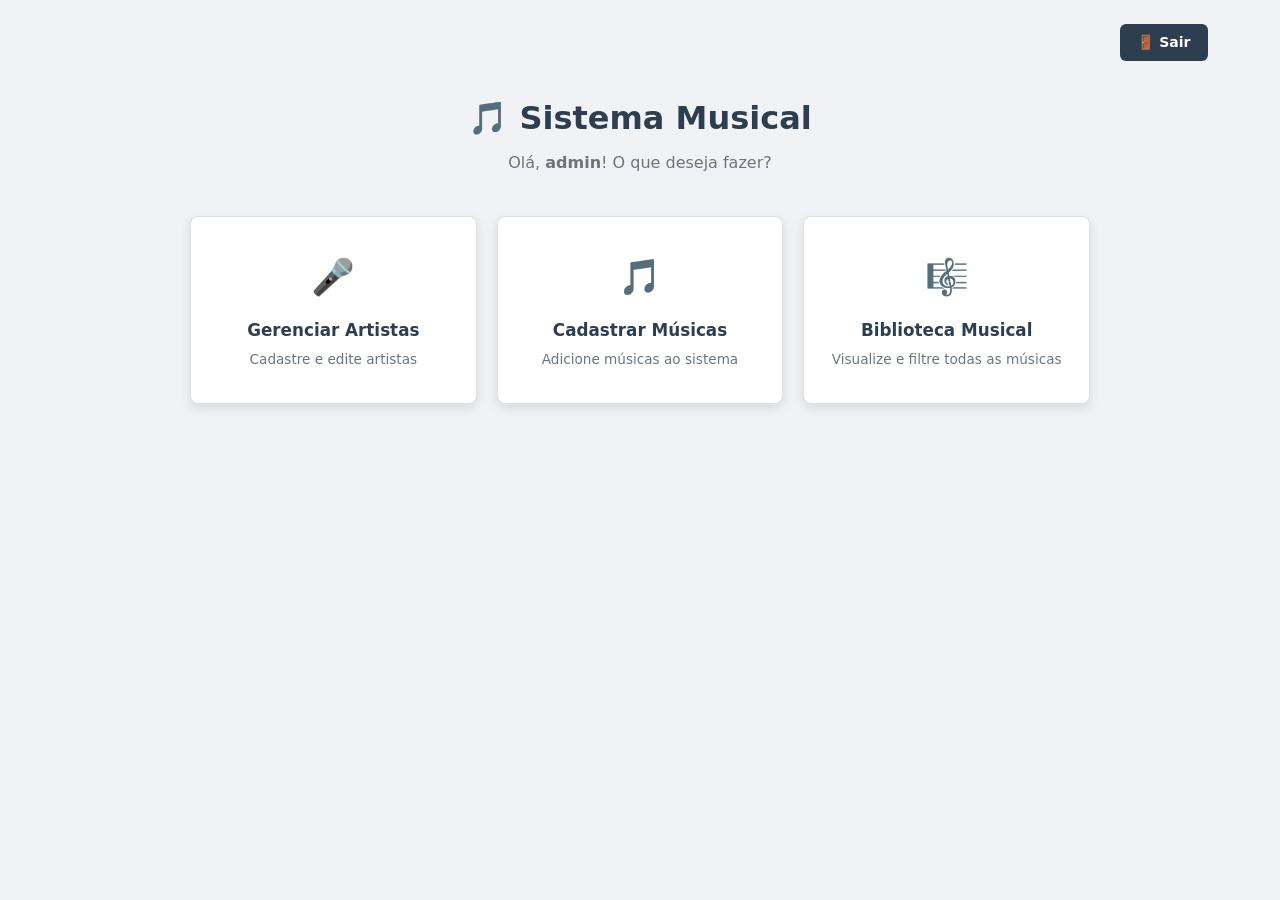
<file: index.html>
<!DOCTYPE html>
<html lang="pt-br">
<head>
    <meta charset="UTF-8">
    <meta name="viewport" content="width=device-width, initial-scale=1.0">
    <title>Menu Principal - Sistema Musical</title>
    <link rel="icon" href="data:image/svg+xml,<svg xmlns=%27http://www.w3.org/2000/svg%27 viewBox=%270 0 100
100%27><text y=%27.9em%27 font-size=%2790%27>🎵</text></svg>">
    <link rel="stylesheet" href="styles.css">
</head>
<body>

<!-- container: caixa com largura máxima, centralizada. Usada em todas as telas, menos no login. -->
<div class="container">

    <!-- topbar: barra de cima. O CSS (flex-end) joga o botão Sair para a direita. -->
    <div class="topbar">
        <!-- Um link (a) com cara de botão; a classe btn-back deixa ele escuro. -->
        <!-- Na Sprint 2 este link vai para logout.php, que encerra a sessão. -->
        <a href="login.html" class="btn-back">🚪 Sair</a>
    </div>

    <!-- page-header: as boas-vindas, centralizadas. -->
    <div class="page-header">
        <h1>🎵 Sistema Musical</h1>
        <!-- "admin" está fixo (dado inventado). Na Sprint 2 o PHP mostra o nome de quem entrou. -->
        <p>Olá, <strong>admin</strong>! O que deseja fazer?</p>
    </div>

    <!-- menu-grid: a grade dos 3 cards. O CSS usa display: grid para colocá-los lado a lado. -->
    <div class="menu-grid">

        <!-- Cada menu-card tem um link (a) que ocupa o card inteiro; clicar em qualquer parte leva à tela. -->
        <div class="menu-card">
            <a href="cadastro_artista.html">
                <div class="menu-card-icon">🎤</div>   <!-- ícone grande -->
                <div class="menu-card-title">Gerenciar Artistas</div> <!-- título -->
                <div class="menu-card-desc">Cadastre e edite artistas</div> <!-- descrição -->
            </a>
        </div>

        <div class="menu-card">
            <a href="cadastro_musica.html">
                <div class="menu-card-icon">🎵</div>
                <div class="menu-card-title">Cadastrar Músicas</div>
                <div class="menu-card-desc">Adicione músicas ao sistema</div>
            </a>
        </div>

        <div class="menu-card">
            <a href="listagem_musicas.html">
                <div class="menu-card-icon">🎼</div>
                <div class="menu-card-title">Biblioteca Musical</div>
                <div class="menu-card-desc">Visualize e filtre todas as músicas</div>
            </a>
        </div>

    </div>

</div>
</body>
</html>
</file>
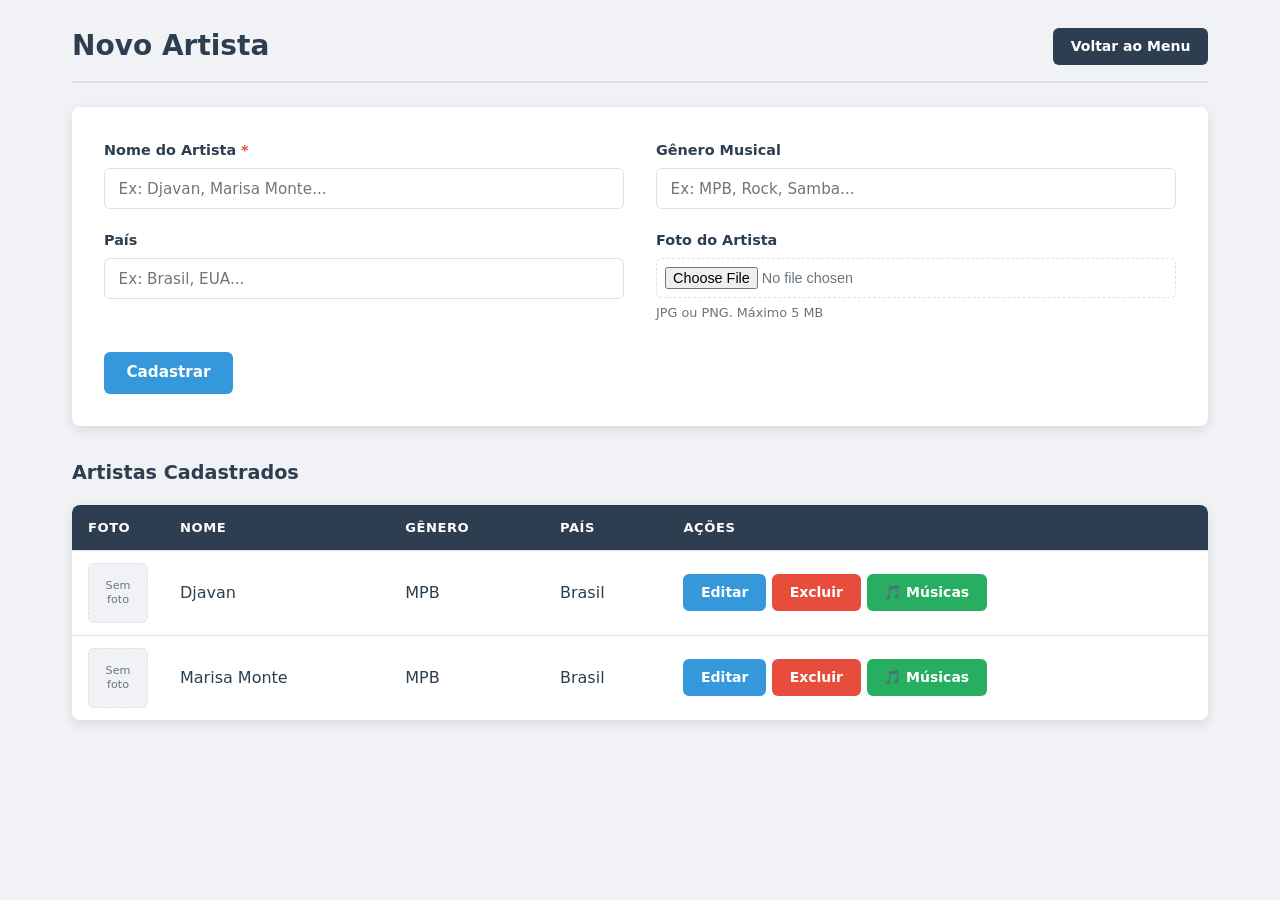
<file: cadastro_artista.html>
<!DOCTYPE html>
<html lang="pt-br">
<head>
    <meta charset="UTF-8">
    <meta name="viewport" content="width=device-width, initial-scale=1.0">
    <title>Novo Artista Sistema Musical</title>
    <link rel="icon" href="data:image/svg+xml,<svg xmlns=%27http://www.w3.org/2000/svg%27 viewBox=%270 0 100 100%27><text y=%27.9em%27 font-size=%2790%27>🎵</text></svg>">
    <link rel="stylesheet" href="styles.css">
</head>
<body>
    <div class="container">
        <!-- A mesma barra de título da Biblioteca (o CSS já existe desde a aula 2). -->
        <div class="page-header-bar">
            <h2>Novo Artista</h2>
            <div class="header-actions">
                <a href="index.html" class="btn-back"> Voltar ao Menu</a>
            </div>
        </div>

        <!--
        FORMULARIO DE CADASTRO DO ARTISTA (o "criador")
        method="post": envia os dados escondidos. é o certo para cadastrar.
        enctype="multipart/form-data": OBRIGATORIO para enviar arquivo (a foto).
        Não muda nada na tela, mas sem ele a foto não chega ao PHP na Sprint 2.
        -->
        <form method="post" action="#" enctype="multipart/form-data">
            <!-- form-grid: o CSS transforma em 2 colunas (grid 1fr 1fr). Os campos se encaixam 2 por linha. -->
            <div class="form-grid">
                <div class="form-group">
                    <!-- O vermelho avisa que o campo é obrigatório. A cor vem da variável --red. -->
                    <label for="nome">Nome do Artista <span style="color:var(--red)">*</span></label>
                    <!-- required: o navegador não deixa cadastrar sem nome. -->
                    <input type="text" id="nome" name="nome" required placeholder="Ex: Djavan, Marisa Monte...">
                </div>

                <div class="form-group">
                    <!-- Campo opcional (sem required). -->
                    <label for="genero">Gênero Musical</label>
                    <input type="text" id="genero" name="genero" placeholder="Ex: MPB, Rock, Samba...">
                </div>

                <div class="form-group">
                    <label for="pais">País</label>
                    <input type="text" id="pais" name="pais" placeholder="Ex: Brasil, EUA...">
                </div>

                <div class="form-group">
                    <label for="imagem">Foto do Artista</label>
                    <!-- type="file": abre a janela para escolher um arquivo.
                    accept="image/*": mostra só imagens. -->
                    <input type="file" id="imagem" name="imagem" accept="image/*">
                    <!-- small: texto pequeno de ajuda embaixo do campo. -->
                    <small>JPG ou PNG. Máximo 5 MB</small>
                </div>
            </div><!-- fim .form-grid -->

            <!-- form-actions: a área dos botões do formulário (flex). -->
            <div class="form-actions">
                <button type="submit" class="btn-primary">Cadastrar</button>
            </div>
        </form>

        <!--
        TABELA DE ARTISTAS (dados fixos nesta fase)
        Usa as MESMAS classes da tabela da Biblioteca: o visual já vem pronto.
        -->
        <h3>Artistas Cadastrados</h3> <!-- h3: subtítulo da tabela -->

        <div class="table-container">
            <table>
                <thead>
                    <tr>
                        <th class="col-foto">Foto</th>
                        <th>Nome</th>
                        <th>Gênero</th>
                        <th>País</th>
                        <th class="col-acoes">Ações</th>
                    </tr>
                </thead>
                <tbody>
                    <!-- Cada tr um artista. -->
                    <tr>
                        <td><div class="no-image">Sem<br>foto</div></td>
                        <td>Djavan</td>
                        <td>MPB</td>
                        <td>Brasil</td>
                        <td>
                            <div class="action-buttons">
                                <a href="#" class="btn-edit">Editar</a>
                                <a href="#" class="btn-delete">Excluir</a>
                                <!-- btn-music (verde): leva ao cadastro das músicas DESTE artista. -->
                                <a href="cadastro_musica.html" class="btn-music">🎵 Músicas</a>
                            </div>
                        </td>
                    </tr>
                    <tr>
                        <td><div class="no-image">Sem<br>foto</div></td>
                        <td>Marisa Monte</td>
                        <td>MPB</td>
                        <td>Brasil</td>
                        <td>
                            <div class="action-buttons">
                                <a href="#" class="btn-edit">Editar</a>
                                <a href="#" class="btn-delete">Excluir</a>
                                <a href="cadastro_musica.html" class="btn-music">🎵 Músicas</a>
                            </div>
                        </td>
                    </tr>
                </tbody>
            </table>
        </div>
    </div>
</body>
</html>
</file>
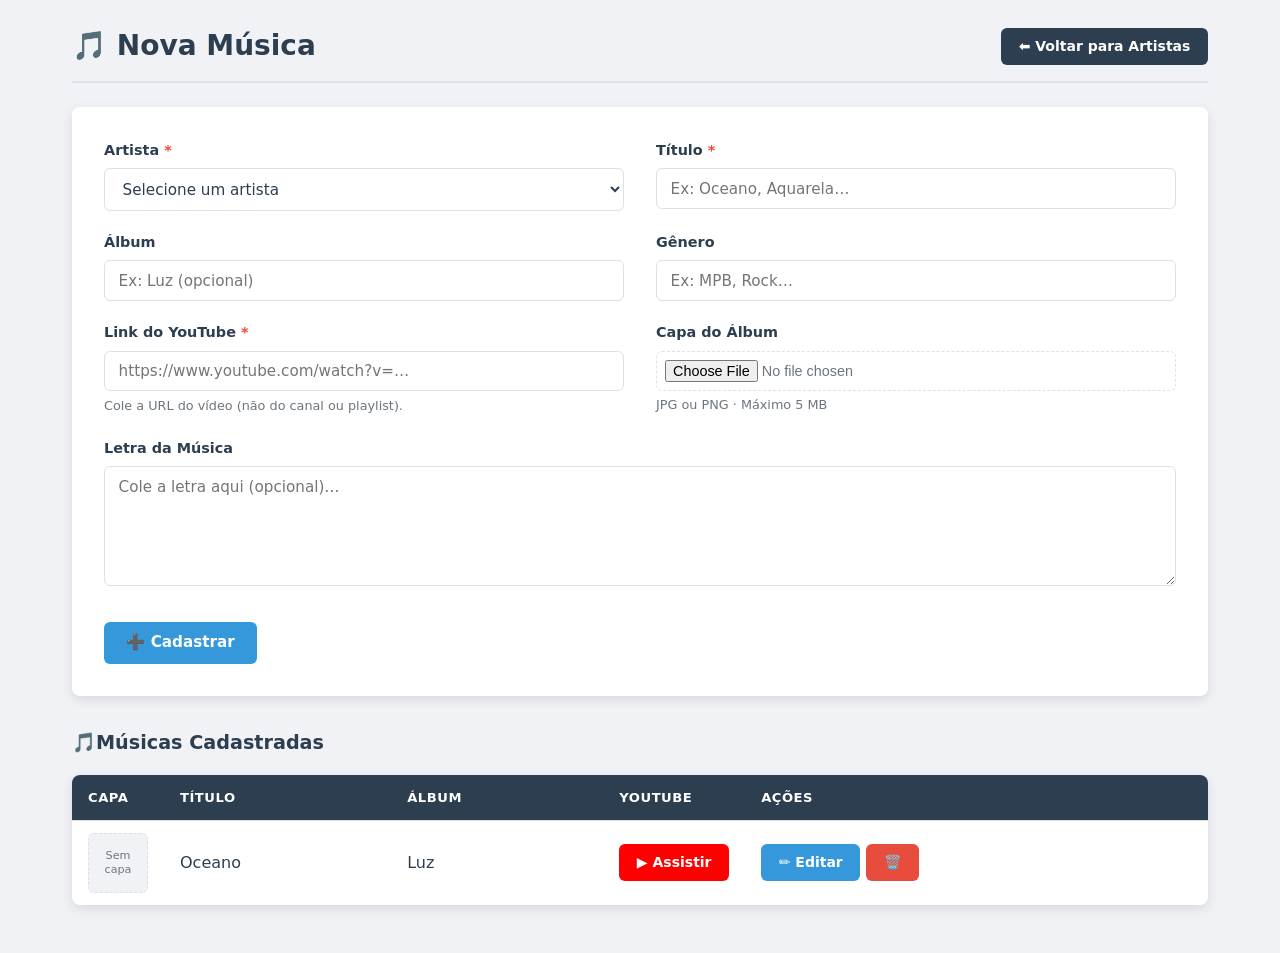
<file: cadastro_musica.html>
<!DOCTYPE html>
<html lang="pt-br">
<head>
    <meta charset="UTF-8">
    <meta name="viewport" content="width=device-width, initial-scale=1.0">
    <title>Nova Música — Sistema Musical</title>
    <link rel="icon" href="data:image/svg+xml,<svg xmlns=%27http://www.w3.org/2000/svg%27 viewBox=%270 0 100 100%27><text y=%27.9em%27 font-size=%2790%27>🎵</text></svg>">
    <link rel="stylesheet" href="styles.css">
</head>
<body>
<div class="container">

    <!-- Aqui o botão volta para os ARTISTAS: chegamos nesta tela pelo botão verde "Músicas". -->
    <div class="page-header-bar">
          <h2>   🎵 Nova Música</h2>
          <div class="header-actions">
              <a href="cadastro_artista.html" class="btn-back">⬅ Voltar para Artistas</a>
          </div>
    </div>

    <!-- FORMULÁRIO DA MÚSICA (a "obra"). Igual ao do artista: post, enctype e form-grid. -->
    <form method="post" action="#" enctype="multipart/form-data">

          <div class="form-grid">

             <!-- Linha 1: Artista + Título -->
             <div class="form-group">
                 <label for="artista_id">Artista <span style="color:var(--red)">*</span></label>
                    <!--
                          select required: a música PRECISA de um artista.
                          A 1ª opção tem value="" (vazio): se a pessoa não escolher, o required bloqueia.
                          value="1", "2": o código do artista. Na Sprint 2 é assim que o banco
                          liga a música ao artista dela (chave estrangeira artista_id).
                    -->
                    <select name="artista_id" id="artista_id" required>
                          <option value="">Selecione um artista</option>
                          <option value="1">Djavan</option>
                          <option value="2">Marisa Monte</option>
                    </select>
             </div>

             <div class="form-group">
                    <label for="titulo">Título <span style="color:var(--red)">*</span></label>
                    <input type="text" id="titulo" name="titulo"
                            required placeholder="Ex: Oceano, Aquarela…">
             </div>
             <!-- Linha 2: Álbum + Gênero (opcionais) -->
             <div class="form-group">
                    <label for="album">Álbum</label>
                 <input type="text" id="album" name="album" placeholder="Ex: Luz (opcional)">
             </div>

             <div class="form-group">
                    <label for="genero">Gênero</label>
                 <input type="text" id="genero" name="genero" placeholder="Ex: MPB, Rock…">
             </div>

             <!-- Linha 3: YouTube + Capa -->
             <div class="form-group">
                    <label for="youtube_link">Link do YouTube <span style="color:var(--red)">*</span></label>
                    <!-- type="url": o navegador confere se é um endereço de internet (http...). -->
                    <input type="url" id="youtube_link" name="youtube_link"
                            required placeholder="https://www.youtube.com/watch?v=…">
                    <small>Cole a URL do vídeo (não do canal ou playlist).</small>
                    
                        </div>

             <div class="form-group">
                   <label for="imagem_capa">Capa do Álbum</label>
                   <!-- O mesmo campo de foto do artista: só imagens. -->
                   <input type="file" id="imagem_capa" name="imagem_capa" accept="image/*">
                   <small>JPG ou PNG · Máximo 5 MB</small>
                </div>

             <!-- Linha 4: Letra. A classe "full" faz este campo ocupar as 2 colunas (grid-column: 1 / -1). -->
             <div class="form-group full">
                 <label for="letra">Letra da Música</label>
                   <!-- textarea: caixa de texto com várias linhas. Diferente do input, ela tem fechamento. -->
                   <textarea id="letra" name="letra" placeholder="Cole a letra aqui (opcional)…"></textarea>
             </div>

         </div><!-- fim .form-grid -->

         <div class="form-actions">
             <button type="submit" class="btn-primary">   ➕ Cadastrar</button>
       </div>
   </form>


   <!-- ========== TABELA DE MÚSICAS DO ARTISTA (dados fixos nesta fase) ========== -->
   <h3>  🎵Músicas Cadastradas</h3>
   <div class="table-container">
         <table>
             <thead>
                   <tr>
                       <th class="col-capa">Capa</th>
                       <th>Título</th>
                       <th>Álbum</th>
                       <th class="col-youtube">YouTube</th>
                       <th class="col-acoes">Ações</th>
                   </tr>
              </thead>
              <tbody>
                    <tr>
                        <td><div class="no-image">Sem<br>capa</div></td>
                        <td>Oceano</td>
                        <td>Luz</td>
                        <!-- Abre o vídeo numa aba nova. -->
                        <td><a href="#" target="_blank" class="btn-youtube">▶ Assistir</a></td>
                        <td>
                            <div class="action-buttons">
                                <a href="#" class="btn-edit">   ✏️ Editar</a>
                                <a href="#" class="btn-delete">   🗑️</a>
                           </div>
                        </td>
                    </tr>
              </tbody>
          </table>
    </div>

</div>
</body>
</html>
</file>
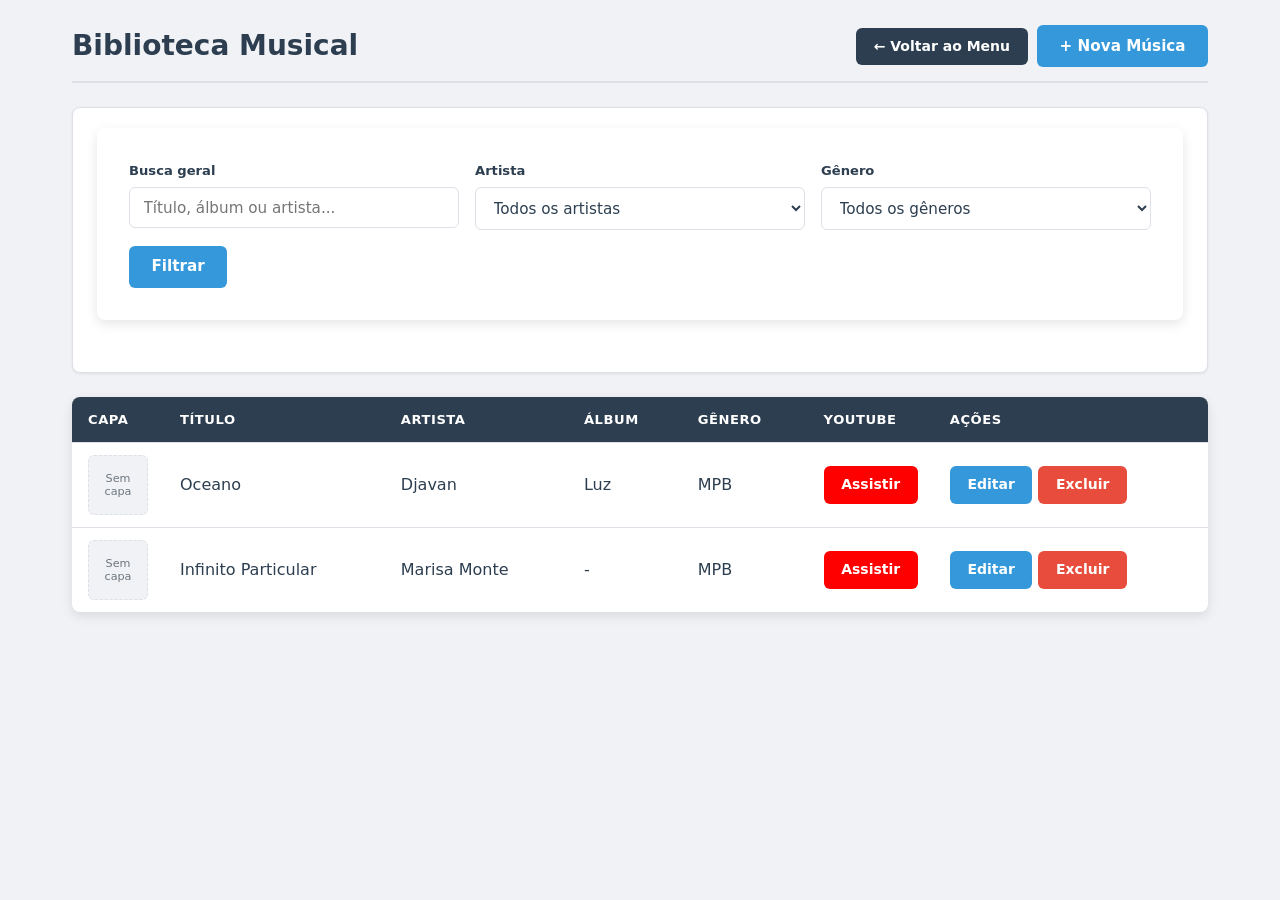
<file: listagem_musicas.html>
<!DOCTYPE html>
<html lang="pt-br">
<head>
    <meta charset="UTF-8">
    <meta name="viewport" content="width=device-width, initial-scale=1.0">
    <title>Biblioteca Musical - Sistema Musical</title>
    <link rel="icon" href="data:image/svg+xml,<svg xmlns=%27http://www.w3.org/2000/svg%27 viewBox=%270 0 100 100%27><text y=%27.9em%27 font-size=%2790%27>🎵</text></svg>">
    <link rel="stylesheet" href="styles.css">
</head>
<body>
    <div class="container">
        <!--
        CABEÇALHO DA PÁGINA
        page-header-bar: o CSS (flex + space-between) deixa o título à
        esquerda e os botões à direita. Esta barra se repete nos cadastros...
        -->
        <div class="page-header-bar">
            <h2>Biblioteca Musical</h2>
            <!-- h2: o título desta tela -->
            <div class="header-actions">
                <!-- Links com cara de botão: btn-back (escuro) e btn-primary (azul). -->
                <a href="index.html" class="btn-back">← Voltar ao Menu</a>
                <a href="cadastro_musica.html" class="btn-primary">+ Nova Música</a>
            </div>
        </div>

        <!--
        FILTROS
        Nesta fase eles só aparecem (não filtram de verdade).
        method="get": na Sprint 2 o que a pessoa escolher vai aparecer no endereço
        (ex.: ?artista=1) e o PHP usa isso para filtrar no banco.
        -->
        <div class="filters">
            <form method="get" class="filter-form" action="#">
                <!-- filter-group: os 3 filtros. O CSS (flex) coloca lado a lado. -->
                <div class="filter-group">
                    <!-- filter-item: um filtro = rótulo + campo. -->
                    <div class="filter-item">
                        <label for="busca">Busca geral</label>
                        <input type="text" name="busca" id="busca" placeholder="Título, álbum ou artista...">
                    </div>
                    <div class="filter-item">
                        <label for="artista">Artista</label>
                        <!-- select: lista para escolher uma opção.
                        value="" (vazio) = "todos". O número é o código do artista no banco. -->
                        <select name="artista" id="artista">
                            <option value="">Todos os artistas</option>
                            <option value="1">Djavan</option>
                            <option value="2">Marisa Monte</option>
                        </select>
                    </div>
                    <div class="filter-item">
                        <label for="genero">Gênero</label>
                        <select name="genero" id="genero">
                            <option value="">Todos os gêneros</option>
                            <option value="MPB">MPB</option>
                        </select>
                    </div>
                </div>
                <!-- filter-actions: a área do botão de filtrar. -->
                <div class="filter-actions">
                    <button type="submit" class="btn-primary">Filtrar</button>
                </div>
            </form>
        </div>

        <!--
        TABELA DE MÚSICAS
        table-container: a caixa branca com sombra em volta da tabela.
        -->
        <div class="table-container">
            <table>
                <!-- thead: o cabeçalho da tabela. tr = linha. th = célula de título. -->
                <!-- As classes col... deixam o CSS controlar a largura destas colunas. -->
                <thead>
                    <tr>
                        <th class="col-capa">Capa</th>
                        <th>Título</th>
                        <th>Artista</th>
                        <th>Álbum</th>
                        <th>Gênero</th>
                        <th class="col-youtube">YouTube</th>
                        <th class="col-acoes">Ações</th>
                    </tr>
                </thead>
                <!--
                tbody: o corpo. Cada tr é UMA música; cada td é uma informação dela.
                Os dados estão fixos aqui. Na Sprint 2 o PHP cria estas linhas a partir do banco.
                -->
                <tbody>
                    <tr>
                        <!-- no-image: quadrado "Sem capa" no lugar da imagem (a capa real vem na Sprint 2). -->
                        <td><div class="no-image">Sem<br>capa</div></td>
                        <td>Oceano</td>
                        <td>Djavan</td>
                        <td>Luz</td>
                        <td>MPB</td>
                        <!-- target="_blank": abre o vídeo numa aba nova, sem sair do sistema... -->
                        <td><a href="#" target="_blank" class="btn-youtube">Assistir</a></td>
                        <td>
                            <!-- action-buttons: junta Editar e Excluir lado a lado (flex). -->
                            <div class="action-buttons">
                                <a href="#" class="btn-edit">Editar</a>
                                <a href="#" class="btn-delete">Excluir</a>
                            </div>
                        </td>
                    </tr>
                    <tr>
                        <td><div class="no-image">Sem<br>capa</div></td>
                        <td>Infinito Particular</td>
                        <td>Marisa Monte</td>
                        <td>-</td> <!-- sem álbum: mostramos um traço -->
                        <td>MPB</td>
                        <td><a href="#" target="_blank" class="btn-youtube">Assistir</a></td>
                        <td>
                            <div class="action-buttons">
                                <a href="#" class="btn-edit">Editar</a>
                                <a href="#" class="btn-delete">Excluir</a>
                            </div>
                        </td>
                    </tr>
                </tbody>
            </table>
        </div>
    </div>
</body>
</html>
</file>
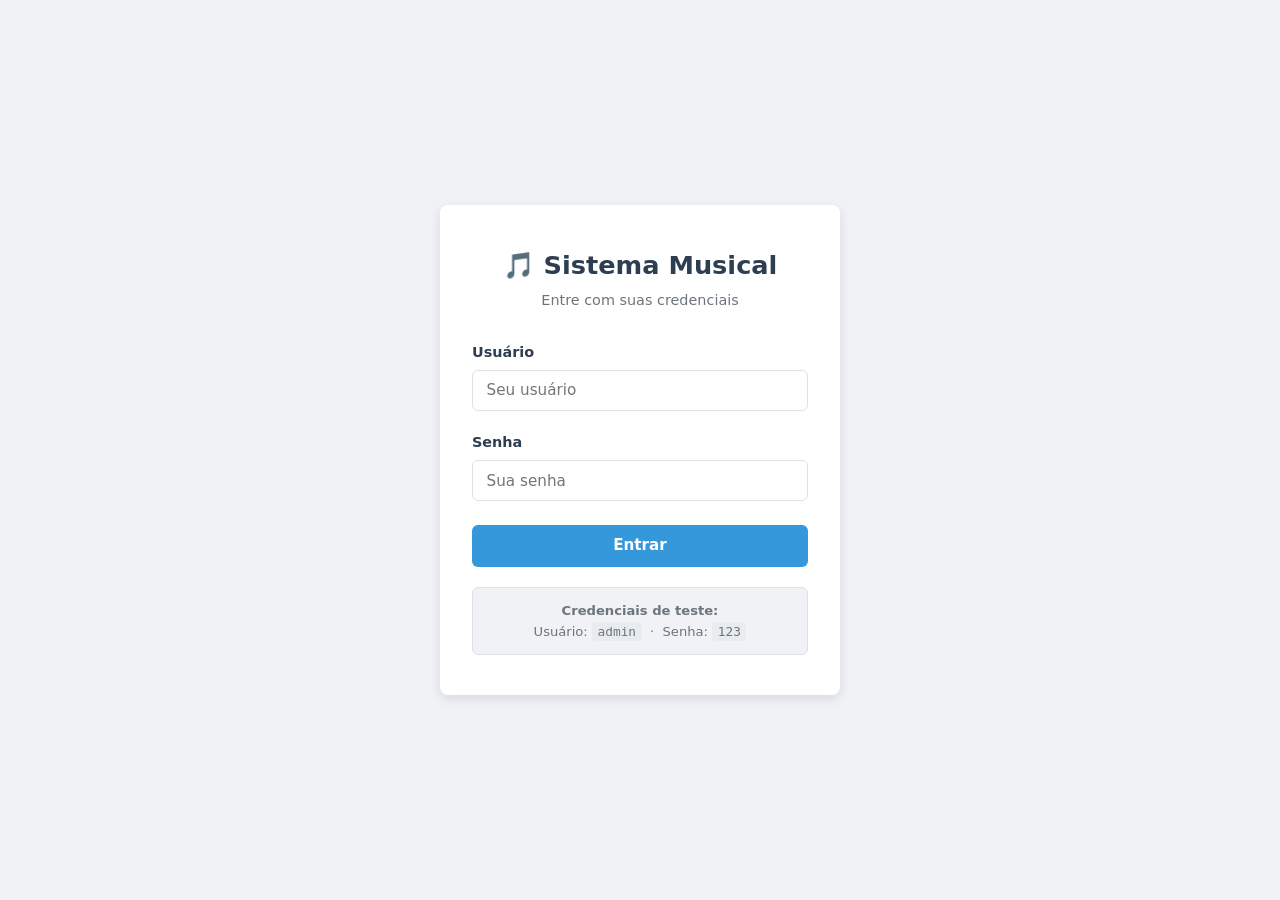
<file: login.html>
<!DOCTYPE html>
<!-- DOCTYPE: avisa ao navegador que esta página é HTML5. Sempre a 1a linha. -->
<html lang="pt-br">
<!-- lang="pt-br": o conteúdo está em português (ajuda o Google e o leitor de tela). -->

<head>
    <!-- HEAD: configurações da página. Nada daqui aparece dentro da página. -->
    <meta charset="UTF-8">
    <!-- UTF-8: libera os acentos (ç, ã, é). -->
    <meta name="viewport" content="width=device-width, initial-scale=1.0">
    <!-- viewport: faz a página caber na tela do celular. -->
    <title>Login — Sistema Musical</title>
    <!-- title: o nome que aparece na aba do navegador. -->
    <link rel="icon" href="data:image/svg+xml,<svg xmlns=%27http://www.w3.org/2000/svg%27 viewBox=%270 0 100
100%27><text y=%27.9em%27 font-size=%2790%27>🎵</text></svg>">
    <!-- rel="icon": o ícone da aba. Aqui é o emoji 🎵 desenhado direto no código. -->
    <link rel="stylesheet" href="styles.css">
    <!-- rel="stylesheet": liga o arquivo de estilo. Todas as telas usam o MESMO styles.css. -->
</head>

<!-- A classe login-page é usada no CSS para centralizar o cartão no meio da tela. -->
<body class="login-page">

    <!-- login-card: a caixa branca que guarda o login inteiro. -->
    <div class="login-card">

        <!-- login-header: título e subtítulo, centralizados pelo CSS. -->
        <div class="login-header">
            <h1>🎵 Sistema Musical</h1>
            <p>Entre com suas credenciais</p>
        </div>

        <!--
            FORM: o formulário de login.
            method="post": envia os dados escondidos (não aparecem no endereço).
            action="#": por enquanto não envia para lugar nenhum.
            Na Sprint 2 (back-end), o action vai mandar os dados para o PHP.
        -->
        <form method="post" action="#">

            <!-- form-group: junta um rótulo (label) e seu campo (input). -->
            <div class="form-group">
                <!-- for="usuario" é igual ao id do input: clicar no texto foca o campo. -->
                <label for="usuario">Usuário</label>
                <input type="text"
                    id="usuario"
                    name="usuario"
                    required
                    autocomplete="username"
                    placeholder="Seu usuário">
                <!--
                    type="text": campo de texto comum.
                    name: o nome do dado que o PHP vai receber na Sprint 2.
                    required: o navegador não deixa enviar vazio.
                    autocomplete: o navegador pode sugerir o usuário salvo.
                    placeholder: a dica cinza dentro do campo.
                -->
            </div>

            <div class="form-group">
                <label for="senha">Senha</label>
                <!-- type="password": esconde o que a pessoa digita (●●●). -->
                <input type="password"
                    id="senha"
                    name="senha"
                    required
                    autocomplete="current-password"
                    placeholder="Sua senha">
            </div>

            <!-- type="submit": envia o formulário. A classe btn-primary deixa o botão azul. -->
            <button type="submit" class="btn-primary">Entrar</button>
        </form>

        <!-- login-hint: a dica com as credenciais de teste. <code> mostra em fonte de código. -->
        <div class="login-hint">
            <strong>Credenciais de teste:</strong><br>
            Usuário: <code>admin</code> &nbsp;·&nbsp; Senha: <code>123</code>
            <!-- &nbsp; = espaço que não quebra a linha. -->
        </div>

    </div>

</body>
</html>
</file>
<file: styles.css>
/* =============================================
    SISTEMA MUSICAL: Folha de Estilos Principal
    =============================================
    Um único arquivo para TODAS as telas. Ele cresce a cada aula:
    Aula 1: base, formulário, botões, login e menu
    Aula 2: títulos, barra de título, cores dos botões, tabelas e filtros
    Aula 3: formulário em grade, campo de foto e botão de músicas
    Aula 4: url e textarea, campo "full", utilitários e celular
============================================= */


/* -----------------------------------------------
   1. VARIÁVEIS E RESET [AULA 1]
----------------------------------------------- */
/* :root guarda as variáveis. Escrevemos o valor UMA vez e usamos
    em todo lugar com var(--nome). Para mudar a identidade visual do
    sistema, basta trocar as cores aqui. */
:root {
    --primary:        #2c3e50;     /* azul bem escuro: títulos, cabeçalho da tabela */
    --blue:           #3498db;     /* azul: botão principal e editar */
    --blue-dark:      #2980b9;     /* azul escuro: hover */
    --green:          #27ae60;     /* verde: botão de músicas */
    --red:            #e74c3c;     /* vermelho: excluir e o * de obrigatório */
    --red-dark:       #c0392b;
    --bg:             #f0f2f5;     /* fundo cinza claro da página */
    --surface:        #ffffff;     /* fundo dos cartões */
    --border:         #dde1e7;     /* cor das bordas */
    --text:           #2c3e50;
    --text-muted:     #6c757d;     /* texto cinza, menos importante */
    --shadow-sm:      0 1px 3px rgba(0,0,0,.08);             /* sombra fraca */
    --shadow-md:      0 4px 12px rgba(0,0,0,.10);            /* sombra média */
    --radius:         8px;         /* arredondamento dos cantos */
    --font:           'Segoe UI', system-ui, -apple-system, sans-serif;
}

/* Reset: zera as margens que o navegador coloca sozinho.
   box-sizing: border-box faz a largura já incluir padding e borda. */
*, *::before, *::after {
    margin: 0;
    padding: 0;
    box-sizing: border-box;
}

/* A página inteira: fonte, fundo e cor do texto. */
body {
    font-family: var(--font);
    background-color: var(--bg);
    color: var(--text);
    line-height: 1.6;               /* espaço entre as linhas do texto */
    min-height: 100vh;              /* no mínimo a altura toda da tela */
}


/* -----------------------------------------------
    2. FORMULÁRIOS    [AULA 1]
    Base usada por TODAS as telas que têm <form>.
----------------------------------------------- */
/* Todo formulário vira um cartão branco com sombra. */
form {
    background: var(--surface);
    padding: 2rem;
    border-radius: var(--radius);
    box-shadow: var(--shadow-md);
    margin-bottom: 2rem;
}

/* Espaço embaixo de cada grupo (rótulo + campo). */
.form-group {
    margin-bottom: 1.25rem;
}

/* display: block coloca o rótulo numa linha só dele, em cima do campo. */
label {
    display: block;
    margin-bottom: .4rem;
    font-size: .9rem;
    font-weight: 600;
    color: var(--primary);
}

/* Os campos ocupam a largura toda e ganham borda fina.
   textarea e select já ficam prontos para as próximas telas. */
input[type="text"],
input[type="password"],
textarea,
select {
    width: 100%;
    padding: .65rem .85rem;
    border: 1.5px solid var(--border);
    border-radius: 6px;
    font-size: .95rem;
    font-family: var(--font);     /* sem isso, campos usam outra fonte */
    color: var(--text);
    background: var(--surface);
    transition: border-color .2s, box-shadow .2s;       /* muda suave */
}

/* :focus = quando a pessoa clica no campo. A borda fica azul. */
input:focus,
textarea:focus,
select:focus {
    outline: none;
    border-color: var(--blue);
    box-shadow: 0 0 0 3px rgba(52,152,219,.15);
}


/* -----------------------------------------------
    3. BOTÕES   [AULA 1, cores novas nas aulas 2 e 3]
----------------------------------------------- */
/* Seletor em grupo (vírgulas): TODOS os botões do sistema têm o
   mesmo formato. Cada um ganha a sua cor mais abaixo. */
.btn-primary,
.btn-edit,
.btn-delete,
.btn-music,
.btn-back,
.btn-youtube {
    display: inline-flex;            /* ícone e texto alinhados */
    align-items: center;
    justify-content: center;
    gap: .35rem;
    padding: .55rem 1.1rem;
    border: none;
    border-radius: 6px;
    font-size: .875rem;
    font-weight: 600;
    font-family: var(--font);
    cursor: pointer;                 /* mãozinha no mouse */
    text-decoration: none;           /* links sem sublinhado */
    white-space: nowrap;           /* texto não quebra linha */
    transition: background-color .2s, transform .15s, box-shadow .2s;
    line-height: 1.4;
}

/* Botão principal: azul. No hover escurece e sobe 1px. */
.btn-primary {
    padding: .65rem 1.4rem;
    font-size: .95rem;
    background: var(--blue);
    color: #fff;
}
.btn-primary:hover { background: var(--blue-dark); transform: translateY(-1px); box-shadow: var(--shadow-sm); }

/* Voltar e Sair: escuro. */
.btn-back           { background: var(--primary); color: #fff; }
.btn-back:hover     { background: #1a252f; }

/* [AULA 2] Cores dos botões de ação da tabela.
    Azul = ação normal. Vermelho = perigo (excluir). */
.btn-edit              { background: var(--blue); color: #fff; }
.btn-edit:hover         { background: var(--blue-dark); }
.btn-delete            { background: var(--red);   color: #fff; }
.btn-delete:hover      { background: var(--red-dark); }

/* [AULA 3] Verde = ir para as músicas do artista. */
.btn-music          { background: var(--green); color: #fff; }
.btn-music:hover       { background: #219a52; }

/* [AULA 2] O vermelho do YouTube, para reconhecer na hora. */
.btn-youtube           { background: #ff0000; color: #fff; }
.btn-youtube:hover     { background: #cc0000; }


/* -----------------------------------------------
    4. MENSAGENS [AULA 4, usadas de verdade na Sprint 2]
    Ex.: "Artista cadastrado!" (success) ou "Senha incorreta" (error).
----------------------------------------------- */
.message {
    display: flex;
    align-items: center;
    gap: .6rem;
    padding: .85rem 1.1rem;
    border-radius: 6px;
    margin-bottom: 1.25rem;
    font-size: .95rem;
    font-weight: 500;
}

.message.success { background: #d4edda; color: #155724; border: 1px solid #c3e6cb; }
.message.error   { background: #f8d7da; color: #721c24; border: 1px solid #f5c6cb; }

/* [AULA 4] A caixa da letra: começa com 120px de altura.
    resize: vertical deixa esticar só para baixo. */
textarea {
    min-height: 120px;
    resize: vertical;
}


/* -----------------------------------------------
    5. TELA DE LOGIN   [AULA 1]
----------------------------------------------- */
/* O body do login vira flex para centralizar o cartão:
   justify-content = horizontal, align-items = vertical. */
.login-page {
    display: flex;
    justify-content: center;
    align-items: center;
    min-height: 100vh;
    background: var(--bg);
    padding: 1rem;
}

/* O cartão branco, com no máximo 400px de largura. */
.login-card {
    background: var(--surface);
    padding: 2.5rem 2rem;
    border-radius: var(--radius);
    box-shadow: var(--shadow-md);
    width: 100%;
    max-width: 400px;
}

/* O form já é um cartão (seção 2). Dentro do login-card tiramos
   o fundo e a sombra para não ficar "caixa dentro de caixa". */
.login-card form {
    background: none;
    box-shadow: none;
    padding: 0;
    margin: 0;
}

.login-header {
    text-align: center;
    margin-bottom: 1.75rem;
}

.login-header h1 {
    font-size: 1.6rem;
    color: var(--primary);
    margin-bottom: .25rem;
}

.login-header p {
    color: var(--text-muted);
    font-size: .9rem;
}

/* Seletor com espaço = "que está dentro de". Só o botão do login
   ocupa a largura toda. */
.login-card .btn-primary {
    width: 100%;
    margin-top: .25rem;
}

/* A caixinha com a dica das credenciais. */
.login-hint {
    margin-top: 1.25rem;
    padding: .75rem 1rem;
    background: var(--bg);
    border-radius: 6px;
    text-align: center;
    font-size: .82rem;
    color: var(--text-muted);
    border: 1px solid var(--border);
}

.login-hint code {
    background: #e9ecef;
    padding: .1rem .35rem;
    border-radius: 3px;
    font-size: .8rem;
}

/* -----------------------------------------------
    6. LAYOUT BASE   [AULA 1]
    O container de todas as telas, menos o login.
----------------------------------------------- */
/* Largura máxima de 1200px. margin: 0 auto centraliza a caixa. */
.container {
    max-width: 1200px;
    margin: 0 auto;
    padding: 24px 32px;
}


/* -----------------------------------------------
   7. MENU PRINCIPAL [AULA 1]
----------------------------------------------- */
/* flex-end empurra o botão Sair para a direita. */
.topbar {
    display: flex;
    justify-content: flex-end;
    margin-bottom: 2rem;
}

.page-header {
    text-align: center;
    margin-bottom: 2.5rem;
}

.page-header h1 {
    font-size: 2rem;
    color: var(--primary);
    margin-bottom: .35rem;
}

.page-header p { color: var(--text-muted); font-size: 1rem; }

/* A grade dos cards. auto-fit + minmax(240px, 1fr):
    "coloque quantas colunas couberem, cada uma com no mínimo 240px".
    No celular os cards descem sozinhos. */
.menu-grid {
    display: grid;
    grid-template-columns: repeat(auto-fit, minmax(240px, 1fr));
    gap: 1.25rem;
    max-width: 900px;
    margin: 0 auto;
}

.menu-card {
    background: var(--surface);
    border-radius: var(--radius);
    box-shadow: var(--shadow-md);
    transition: transform .2s, box-shadow .2s;
    border: 1px solid var(--border);
}

/* Com o mouse em cima, o card sobe 4px e a sombra cresce. */
.menu-card:hover {
    transform: translateY(-4px);
    box-shadow: 0 8px 20px rgba(0,0,0,.13);
}

/* display: block faz o link ocupar o card inteiro (tudo clicável). */
.menu-card a {
    display: block;
    padding: 2rem 1.5rem;
    text-align: center;
    text-decoration: none;
    color: var(--text);
}

.menu-card-icon     { font-size: 2.2rem; margin-bottom: .75rem; }
.menu-card-title { font-size: 1.05rem; font-weight: 600; color: var(--primary); margin-bottom: .35rem; }
.menu-card-desc     { font-size: .85rem; color: var(--text-muted); }

/* -----------------------------------------------
    8. TIPOGRAFIA   [h2 na AULA 2]
----------------------------------------------- */
/* Todo h2 do sistema: grande, cor principal e uma linha embaixo. */
h2 {
    font-size: 1.75rem;
    font-weight: 600;
    color: var(--primary);
    margin-bottom: 1.5rem;
    padding-bottom: .75rem;
    border-bottom: 2px solid var(--border);
}

/* [AULA 3] O subtítulo das tabelas dos cadastros. */
h3 {
    font-size: 1.2rem;
    font-weight: 600;
    color: var(--primary);
    margin: 2rem 0 1rem;      /* 2rem em cima, 0 nos lados, 1rem embaixo */
}


/* -----------------------------------------------
    9. CABEÇALHO DE PÁGINA COM AÇÕES   [AULA 2]
   Usado na Biblioteca e nos dois cadastros.
----------------------------------------------- */
/* space-between: título na esquerda, botões na direita.
    flex-wrap: se faltar espaço, os botões descem. */
.page-header-bar {
    display: flex;
    align-items: center;
    justify-content: space-between;
    gap: 1rem;
    margin-bottom: 1.5rem;
    padding-bottom: .75rem;
    border-bottom: 2px solid var(--border);
    flex-wrap: wrap;
}

/* A barra já tem linha embaixo. Tiramos a linha do h2 que está
   dentro dela, senão ficariam duas. */
.page-header-bar h2 {
    margin: 0;
    padding: 0;
    border: none;
    font-size: 1.75rem;
    font-weight: 600;
    color: var(--primary);
}

.page-header-bar .header-actions {
    display: flex;
    gap: .6rem;
    flex-wrap: wrap;
    align-items: center;
}


/* -----------------------------------------------
   10. FORMULÁRIO EM GRADE [AULAS 3 e 4]
----------------------------------------------- */
/* [AULA 4] Outros tipos de input ficam iguais ao text. */
input[type="number"],
input[type="url"],
input[type="date"] {
    width: 100%;
    padding: .65rem .85rem;
    border: 1.5px solid var(--border);
    border-radius: 6px;
    font-size: .95rem;
    font-family: var(--font);
    color: var(--text);
    background: var(--surface);
    transition: border-color .2s, box-shadow .2s;
}

/* [AULA 3] Seletor de atributo: só o input de arquivo.
    A borda tracejada lembra "solte o arquivo aqui". */
input[type="file"] {
    width: 100%;
    padding: .5rem;
    border: 1.5px dashed var(--border);
    border-radius: 6px;
    font-size: .9rem;
    color: var(--text-muted);
    cursor: pointer;
}

/* [AULA 3] O texto de ajuda fica embaixo do campo, pequeno e cinza. */
small {
    display: block;
    margin-top: .3rem;
    font-size: .8rem;
    color: var(--text-muted);
}

/* [AULA 3] 2 colunas iguais (1fr = uma fração do espaço).
    gap: 0 entre linhas (o form-group já tem margem) e 2rem entre colunas. */
.form-grid {
    display: grid;
    grid-template-columns: 1fr 1fr;
    gap: 0 2rem;
}

/* [AULA 4] O campo com a classe "full" vai da 1ª à última linha
    da grade: ocupa as 2 colunas (usado na letra da música). */
.form-grid .form-group.full {
    grid-column: 1 / -1;
}

/* [AULA 3] Os botões abaixo do formulário, lado a lado. */
.form-actions {
    display: flex;
    gap: .75rem;
    align-items: center;
    flex-wrap: wrap;
    margin-top: .5rem;
    grid-column: 1 / -1;
}

/* [AULA 3, usada na Sprint 2] Mostra a foto já salva ao editar. */
.current-image {
    display: flex;
    align-items: center;
    gap: .75rem;
    margin-top: .75rem;
    padding: .75rem;
    background: var(--bg);
    border-radius: 6px;
}

.current-image img {
    width: 64px;
    height: 64px;
    object-fit: cover;       /* corta a foto sem esticar */
    border-radius: 6px;
    flex-shrink: 0;
}

.current-image small {
    margin: 0;
    color: var(--text-muted);
}

/* -----------------------------------------------
    11. TABELAS   [AULA 2]
----------------------------------------------- */
/* A caixa da tabela. overflow: hidden corta o que passa dos cantos
   redondos (senão o cabeçalho escuro "vaza" no canto). */
.table-container {
    background: var(--surface);
    border-radius: var(--radius);
    box-shadow: var(--shadow-md);
    overflow: hidden;
    margin-bottom: 1.5rem;
}

/* border-collapse: as bordas das células viram uma só. */
table {
    width: 100%;
    border-collapse: collapse;
}

/* Espaço dentro das células e uma linha fina entre as linhas. */
th, td {
    padding: 12px 16px;
    text-align: left;
    vertical-align: middle;
    border-bottom: 1px solid var(--border);
}

/* Cabeçalho escuro, letra branca e MAIÚSCULA. */
th {
    background: var(--primary);
    color: #fff;
    font-size: .82rem;
    font-weight: 600;
    letter-spacing: .04em;
    text-transform: uppercase;
    white-space: nowrap;
}

tbody tr:last-child td { border-bottom: none; }      /* a última linha sem borda */
tbody tr:hover { background: #f8fafc; }              /* linha clareia com o mouse */

/* Larguras fixas das colunas pequenas. */
.col-foto,
.col-capa    { width: 90px; white-space: nowrap; }
.col-youtube { width: 110px; white-space: nowrap; }
.col-acoes    { white-space: nowrap; }

/* Editar, Excluir (e Músicas) lado a lado. */
.action-buttons {
    display: flex;
    gap: 6px;
    align-items: center;
    flex-wrap: nowrap;
}

/* [Sprint 2] A miniatura da capa ou da foto de verdade. */
.table-thumbnail {
    width: 60px;
    height: 60px;
    object-fit: cover;
    border-radius: 6px;
    display: block;
}

/* O quadrado "Sem capa / Sem foto": borda tracejada e texto no meio. */
.no-image {
    width: 60px;
    height: 60px;
    background: var(--bg);
    border: 1.5px dashed var(--border);
    border-radius: 6px;
    display: flex;
    align-items: center;
    justify-content: center;
    font-size: .7rem;
    color: var(--text-muted);
    text-align: center;
    line-height: 1.2;
}

/* [Sprint 2] Célula de "nenhuma música encontrada". */
td.empty-cell {
    text-align: center;
    color: var(--text-muted);
    padding: 2rem;
    font-size: .95rem;
}

/* -----------------------------------------------
    14. FILTROS   [AULA 2]
----------------------------------------------- */
.filters {
    background: var(--surface);
    padding: 1.25rem 1.5rem;
    border-radius: var(--radius);
    box-shadow: var(--shadow-sm);
    margin-bottom: 1.5rem;
    border: 1px solid var(--border);
}

/* Os filtros lado a lado. flex-wrap: descem se não couber. */
.filter-group {
    display: flex;
    gap: 1rem;
    flex-wrap: wrap;
    margin-bottom: 1rem;
}

/* flex: 1 = cada filtro pega a mesma fatia do espaço.
    min-width impede que fique fino demais. */
.filter-item {
    flex: 1;
    min-width: 180px;
}

.filter-item label {
    font-size: .82rem;
}

.filter-actions {
    display: flex;
    gap: .75rem;
    align-items: center;
}


/* -----------------------------------------------
    15. UTILITÁRIOS [AULA 4]
    Classes pequenas para usar direto no HTML, sem criar regra nova.
    mt = margin-top, mb = margin-bottom.
----------------------------------------------- */
.text-center { text-align: center; }
.text-muted    { color: var(--text-muted); font-size: .9rem; }

.mt-1 { margin-top: .5rem; }
.mt-2 { margin-top: 1rem; }
.mt-3 { margin-top: 1.5rem; }
.mb-1 { margin-bottom: .5rem; }
.mb-2 { margin-bottom: 1rem; }
.mb-3 { margin-bottom: 1.5rem; }


/* -----------------------------------------------
    16. RESPONSIVIDADE   [AULA 4]
    Tudo aqui dentro só vale em telas de até 768px (celular e
    tablet em pé). Fica no FIM do arquivo para vencer as regras de cima.
   Teste: F12, depois o ícone de celular (modo responsivo).
----------------------------------------------- */
@media (max-width: 768px) {
    .container { padding: 16px; }                  /* menos espaço nas bordas */
    h2 { font-size: 1.4rem; }
    form { padding: 1.25rem; }
    .form-grid { grid-template-columns: 1fr; }     /* formulário em 1 coluna */
    .filter-group      { flex-direction: column; gap: .75rem; }   /* filtros empilhados */
    .filter-item       { min-width: 100%; }
    .table-container { overflow-x: auto; }         /* tabela rola para o lado */
    table            { min-width: 560px; }
    th, td { padding: 10px 12px; font-size: .85rem; }
    .table-thumbnail,
    .no-image { width: 48px; height: 48px; }
    .col-foto, .col-capa { width: 68px; }
    .action-buttons { flex-wrap: wrap; gap: 4px; }
    .btn-edit, .btn-delete, .btn-music, .btn-youtube {
        padding: .4rem .7rem;
        font-size: .78rem;
    }
    .menu-grid { grid-template-columns: 1fr; }     /* menu: 1 card por linha */
}
</file>
